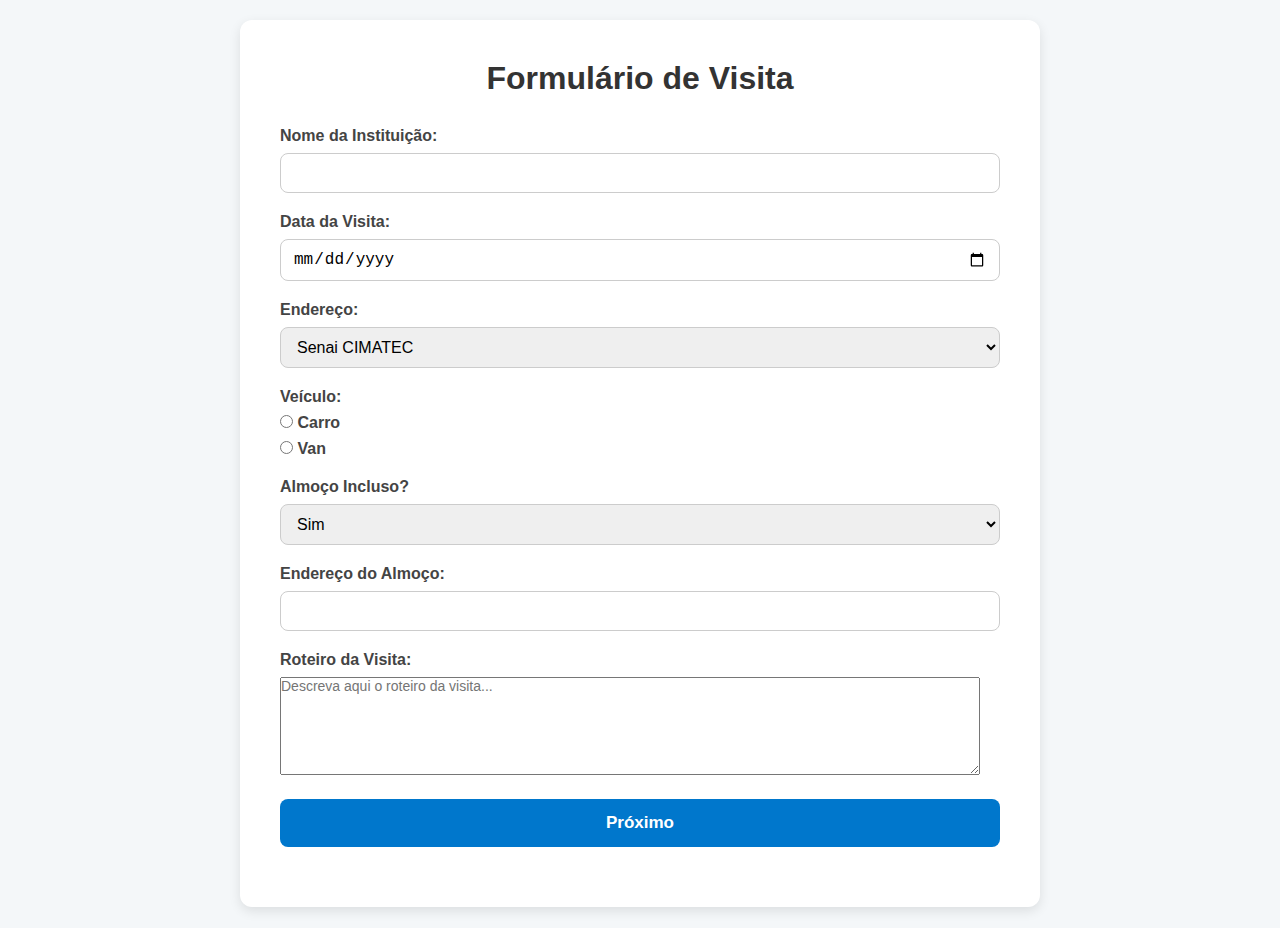
<file: templates/index.html>
<!DOCTYPE html>
<html lang="pt-BR">
<head>
    <meta charset="UTF-8">
    <title>Cadastro de Visita</title>
    <link rel="stylesheet" href="../static/style.css">
</head>
<body>
    <div class="container">
        <h1>Formulário de Visita</h1>
        <form method="POST" action="/salvar">
            
            <div class="form-group">
                <label for="nome_instituicao">Nome da Instituição:</label>
                <input type="text" name="nome_instituicao" required>
            </div>

            <div class="form-group">
                <label for="data_visita">Data da Visita:</label>
                <input type="date" name="data_visita" required>
            </div>

            <div class="form-group">
                <label for="endereco">Endereço:</label>
                <select name="endereco" id="endereco" required>
                    <option value="1">Senai CIMATEC</option>
                    <option value="2">CIMATEC PARK</option>
                    <option value="3">Ambos</option>
                </select>
            </div>

            <div class="form-group">
                 <label>Veículo:</label>
    
                <label for="carro">
                    <input type="radio" name="veiculo" id="carro" value="Carro">
                    Carro
                </label>
                
                <label for="van">
                    <input type="radio" name="veiculo" id="van" value="Van">
                    Van
                </label>
            </div>

            <div class="form-group">
                <label for="almoco">Almoço Incluso?</label>
                <select name="almoco" required>
                    <option value="1">Sim</option>
                    <option value="0">Não</option>
                </select>
            </div>

            <div class="form-group">
                <label for="endereco_almoco">Endereço do Almoço:</label>
                <input type="text" name="endereco_almoco">
            </div>

            <div class="form-group">
                <label for="roteiro">Roteiro da Visita:</label>
                <textarea name="roteiro" id="roteiro" rows="6" placeholder="Descreva aqui o roteiro da visita..." required></textarea>
            </div>

            <div class="form-group">
                <button type="submit">Próximo</button>
            </div>

        </form>
    </div>
</body>
</html>
</file>
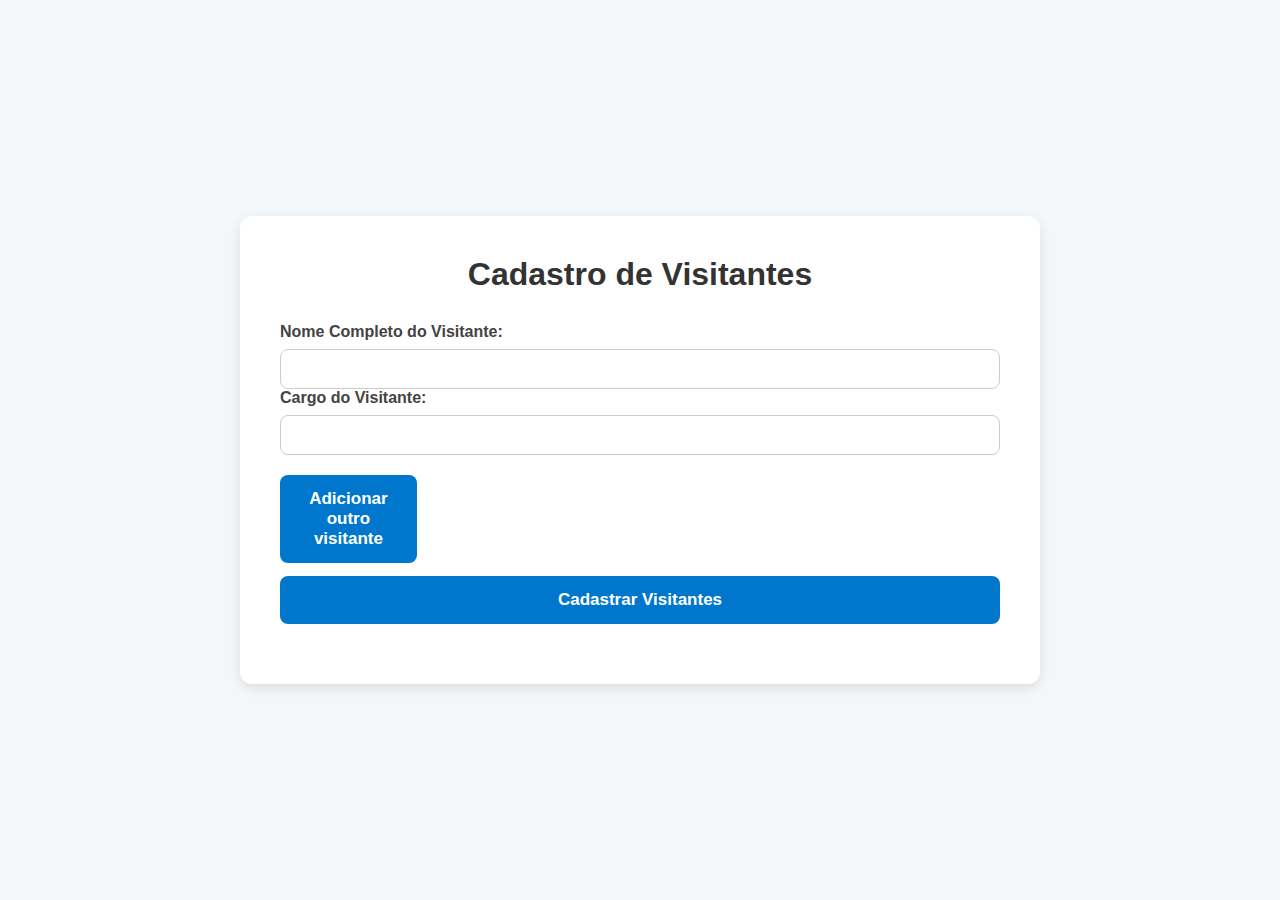
<file: templates/selecao_externos.html>
<!DOCTYPE html>
<html lang="pt-BR">
<head>
    <meta charset="UTF-8">
    <title>Cadastro de Visitantes</title>
    <link rel="stylesheet" href="../static/style.css">
    <script>
        function adicionarVisitante() {
            const container = document.getElementById('visitantes');
            const index = container.children.length;

            const novoGrupo = document.createElement('div');
            novoGrupo.className = 'form-group';
            
            novoGrupo.innerHTML = `
                <label for="nome_visitante_${index}">Nome Completo do Visitante:</label>
                <input type="text" name="nome_visitante[]" id="nome_visitante_${index}" required>

                <label for="cargo_visitante_${index}">Cargo do Visitante:</label>
                <input type="text" name="cargo_visitante[]" id="cargo_visitante_${index}" required>
            `;

            container.appendChild(novoGrupo);
        }
    </script>
</head>
<body>
    <div class="container">
        <h1>Cadastro de Visitantes</h1>
        <form method="POST" action="/salvar_visitante">
            <div id="visitantes">
                <div class="form-group">
                    <label for="nome_visitante_0">Nome Completo do Visitante:</label>
                    <input type="text" name="nome_visitante[]" id="nome_visitante_0" required>

                    <label for="cargo_visitante_0">Cargo do Visitante:</label>
                    <input type="text" name="cargo_visitante[]" id="cargo_visitante_0" required>
                </div>
            </div>

            <div class="test_margin">
                <button type="button" onclick="adicionarVisitante()" >Adicionar outro visitante</button>
            </div>
           

            <div class="form-group">
                <button type="submit">Cadastrar Visitantes</button>
            </div>
        </form>
    </div>
</body>
</html>
</file>
<file: static/style.css>
/* Reset básico */
* {
    margin: 0;
    padding: 0;
    box-sizing: border-box;
}

/* Estilo da página */
body {
    font-family: 'Segoe UI', Tahoma, Geneva, Verdana, sans-serif;
    background-color: #f4f7f9;
    display: flex;
    justify-content: center;
    align-items: center;
    min-height: 100vh;
    padding: 20px;
}

/* Container principal do formulário */
.container {
    background-color: #fff;
    padding: 40px;
    border-radius: 12px;
    box-shadow: 0 4px 12px rgba(0, 0, 0, 0.1);
    width: 100%;
    max-width: 800px; /* AQUI ESTÁ O "ALARGAMENTO" */
}

/* Título */
h1 {
    text-align: center;
    margin-bottom: 30px;
    color: #333;
}

/* Grupo de campos */
.form-group {
    margin-bottom: 20px;
}

/* Labels */
label {
    display: block;
    margin-bottom: 8px;
    font-weight: 600;
    color: #444;
}

/* Campos de entrada */
input[type="text"],
input[type="date"],
select {
    width: 100%;
    padding: 10px 12px;
    border: 1px solid #ccc;
    border-radius: 8px;
    transition: border-color 0.3s;
    font-size: 16px;
}

/* Efeito ao focar */
input:focus,
select:focus {
    border-color: #0077cc;
    outline: none;
}

/* Select múltiplo */
select[multiple] {
    height: auto;
    min-height: 120px;
    padding: 10px;
}

/* Botão */
button {
    width: 100%;
    padding: 14px;
    background-color: #0077cc;
    border: none;
    border-radius: 8px;
    color: #fff;
    font-size: 17px;
    font-weight: bold;
    cursor: pointer;
    transition: background-color 0.3s;
}

button:hover {
    background-color: #005fa3;
    cursor: pointer;
}


textarea {
    width: 100%;      /* ou 500px, 60%, etc. */
    max-width: 700px; /* opcional, para limitar */
    font-family: Arial, sans-serif;
    font-size: 14px;
}

.test_margin{
    height: 10%;
    width: 19%;
    margin-top: 10px;
    margin-bottom: 13px;
    display: flex;
    justify-content: flex-end;
}
</file>
